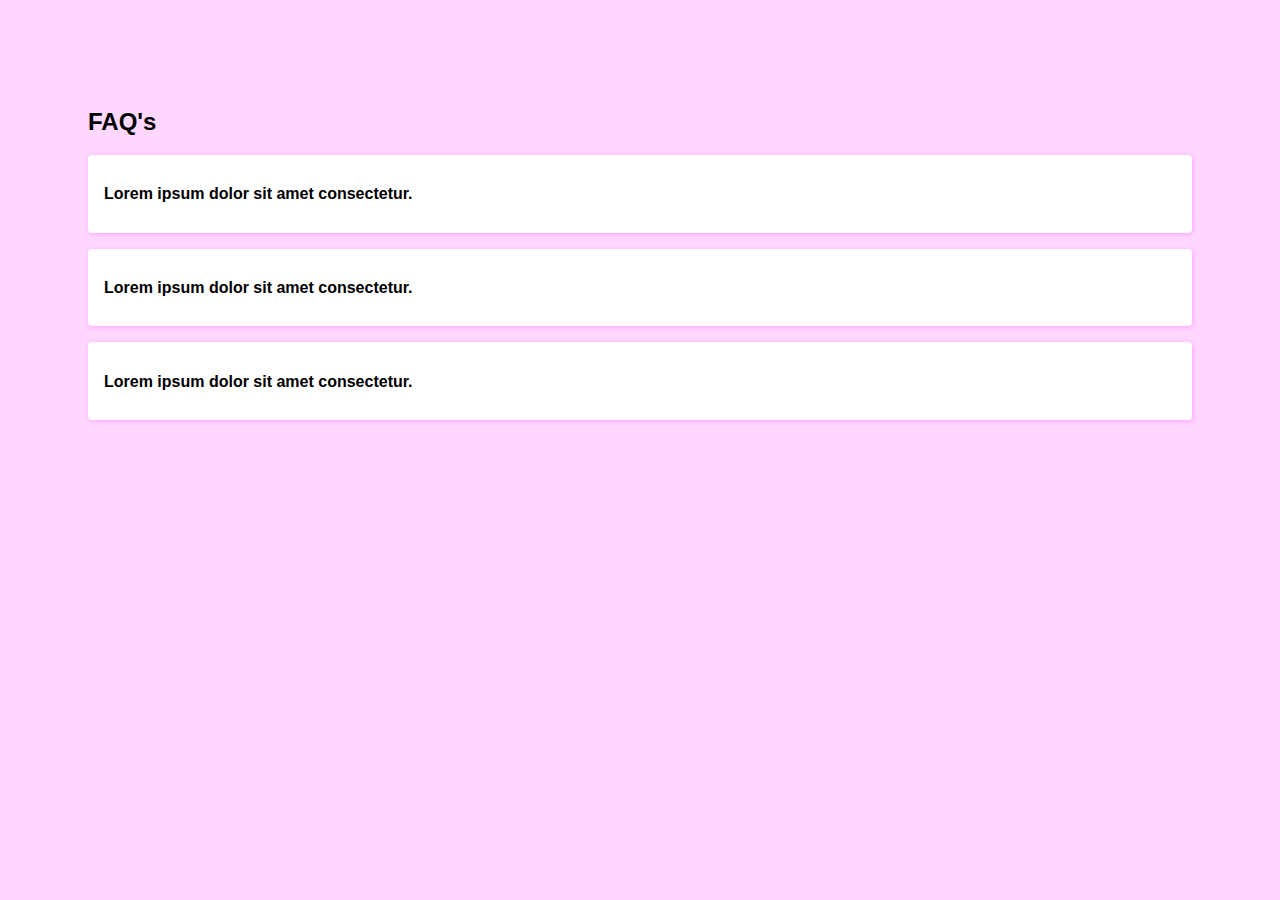
<file: jsFAQ's-section/index.html>
<!DOCTYPE html>
<html lang="en">
<head>
    <meta charset="UTF-8">
    <meta http-equiv="X-UA-Compatible" content="IE=edge">
    <meta name="viewport" content="width=device-width, initial-scale=1.0">
    <title>FAQ's</title>
    <link rel="stylesheet" href="style.css">
    <link rel="stylesheet" href="https://cdnjs.cloudflare.com/ajax/libs/font-awesome/6.4.2/css/all.min.css" integrity="sha512-z3gLpd7yknf1YoNbCzqRKc4qyor8gaKU1qmn+CShxbuBusANI9QpRohGBreCFkKxLhei6S9CQXFEbbKuqLg0DA==" crossorigin="anonymous" referrerpolicy="no-referrer" />
</head>
<body>
    <h2>FAQ's</h2>
    <div class="accordian">
        <div class="question">
            <h4>Lorem ipsum dolor sit amet consectetur.</h4>
            <i class="icon active fa-solid fa-caret-down"></i>
        </div>
        <div class="answer active">
            <p>Lorem ipsum dolor sit amet consectetur adipisicing elit. Eligendi quibusdam placeat odit voluptas, tempore quas impedit aliquid rem eveniet voluptatum!</p>
        </div>
    </div>

    <div class="accordian">
        <div class="question">
            <h4>Lorem ipsum dolor sit amet consectetur.</h4>
            <i class="icon active fa-solid fa-caret-down"></i>
        </div>
        <div class="answer active">
            <p>Lorem ipsum dolor sit amet consectetur adipisicing elit. Eligendi quibusdam placeat odit voluptas, tempore quas impedit aliquid rem eveniet voluptatum!</p>
        </div>
    </div>

    <div class="accordian">
        <div class="question">
            <h4>Lorem ipsum dolor sit amet consectetur.</h4>
            <i class="icon active fa-solid fa-caret-down"></i>
        </div>
        <div class="answer active">
            <p>Lorem ipsum dolor sit amet consectetur adipisicing elit. Eligendi quibusdam placeat odit voluptas, tempore quas impedit aliquid rem eveniet voluptatum!</p>
        </div>
    </div>

    <script src="script.js"></script>
</body>
</html>
</file>
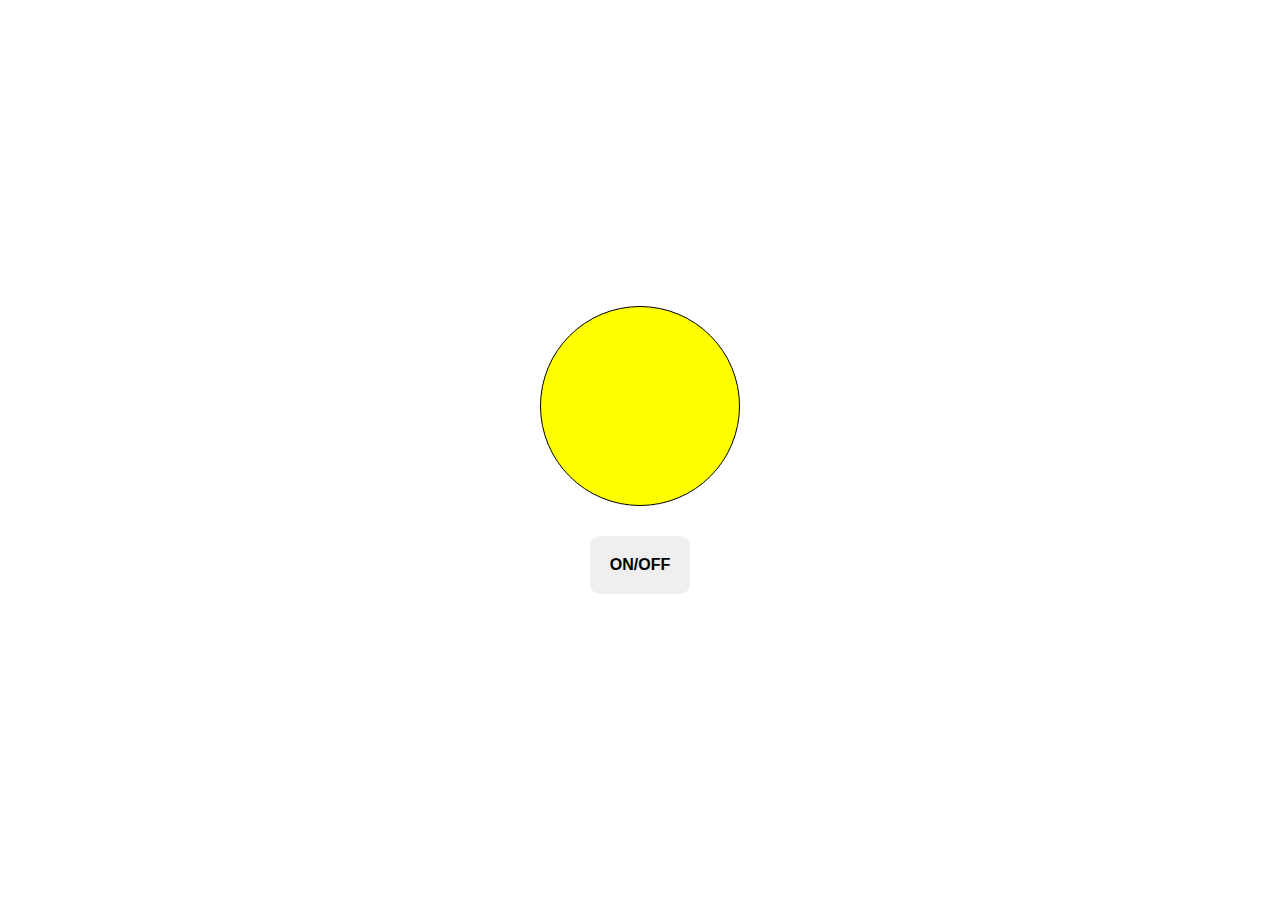
<file: jsOnOff/index.htm>
<!DOCTYPE html>
<html lang="en">
<head>
    <meta charset="UTF-8">
    <meta http-equiv="X-UA-Compatible" content="IE=edge">
    <meta name="viewport" content="width=device-width, initial-scale=1.0">
    <title>JS</title>
    <link rel="stylesheet" href="style.css">
</head>
<body>
    <div class="box"></div>
    <button>ON/OFF</button>
    <script src="script.js"></script>
</body>
</html>
</file>
<file: jsFAQ's-section/style.css>
body,html{
    /* height: 100%; */
    /* width: 100%; */
    background-color: rgb(255, 215, 255);
    font-family:Arial, Helvetica, sans-serif;
    padding: 40px;
    line-height: 1.7rem;
}
.accordian{
    background-color: #fff;
    padding: 4px 16px;
    margin-bottom: 16px;
    border-radius: 4px;
    box-shadow: 1px 1px 5px rgb(255, 160, 255);
    cursor: pointer;
}
.question{
    display: flex;
    align-items: center;
    justify-content: space-between;
}
.icon{
    margin-right: 16px;
    transition: transform 0.2s;
}
.icon.active{
    transform: rotate(-180deg);
}
.answer{
    color: #666;
    max-height: 0;
    overflow: hidden;
    transition: max-height 0.2s;
}
</file>
<file: jsOnOff/style.css>
*{
    padding: 0;
    margin: 0;
    box-sizing: border-box;
}
body,html{
    height: 100%;
    width: 100%;
    display: flex;
    flex-direction: column;
    align-items: center;
    justify-content: center;
}
.box{
    height: 200px;
    width: 200px;
    border-radius: 50%;
    background-color: yellow;
    /* border: 1px solid #f2f2f2; */
    border: 1px solid black;
}
button{
    margin-top: 30px;
    outline: none;
    border: none;
    border-radius: 10px;
    padding: 20px;
    color: black;
    font-weight: bold;
    font-size: 1rem;
}
</file>
